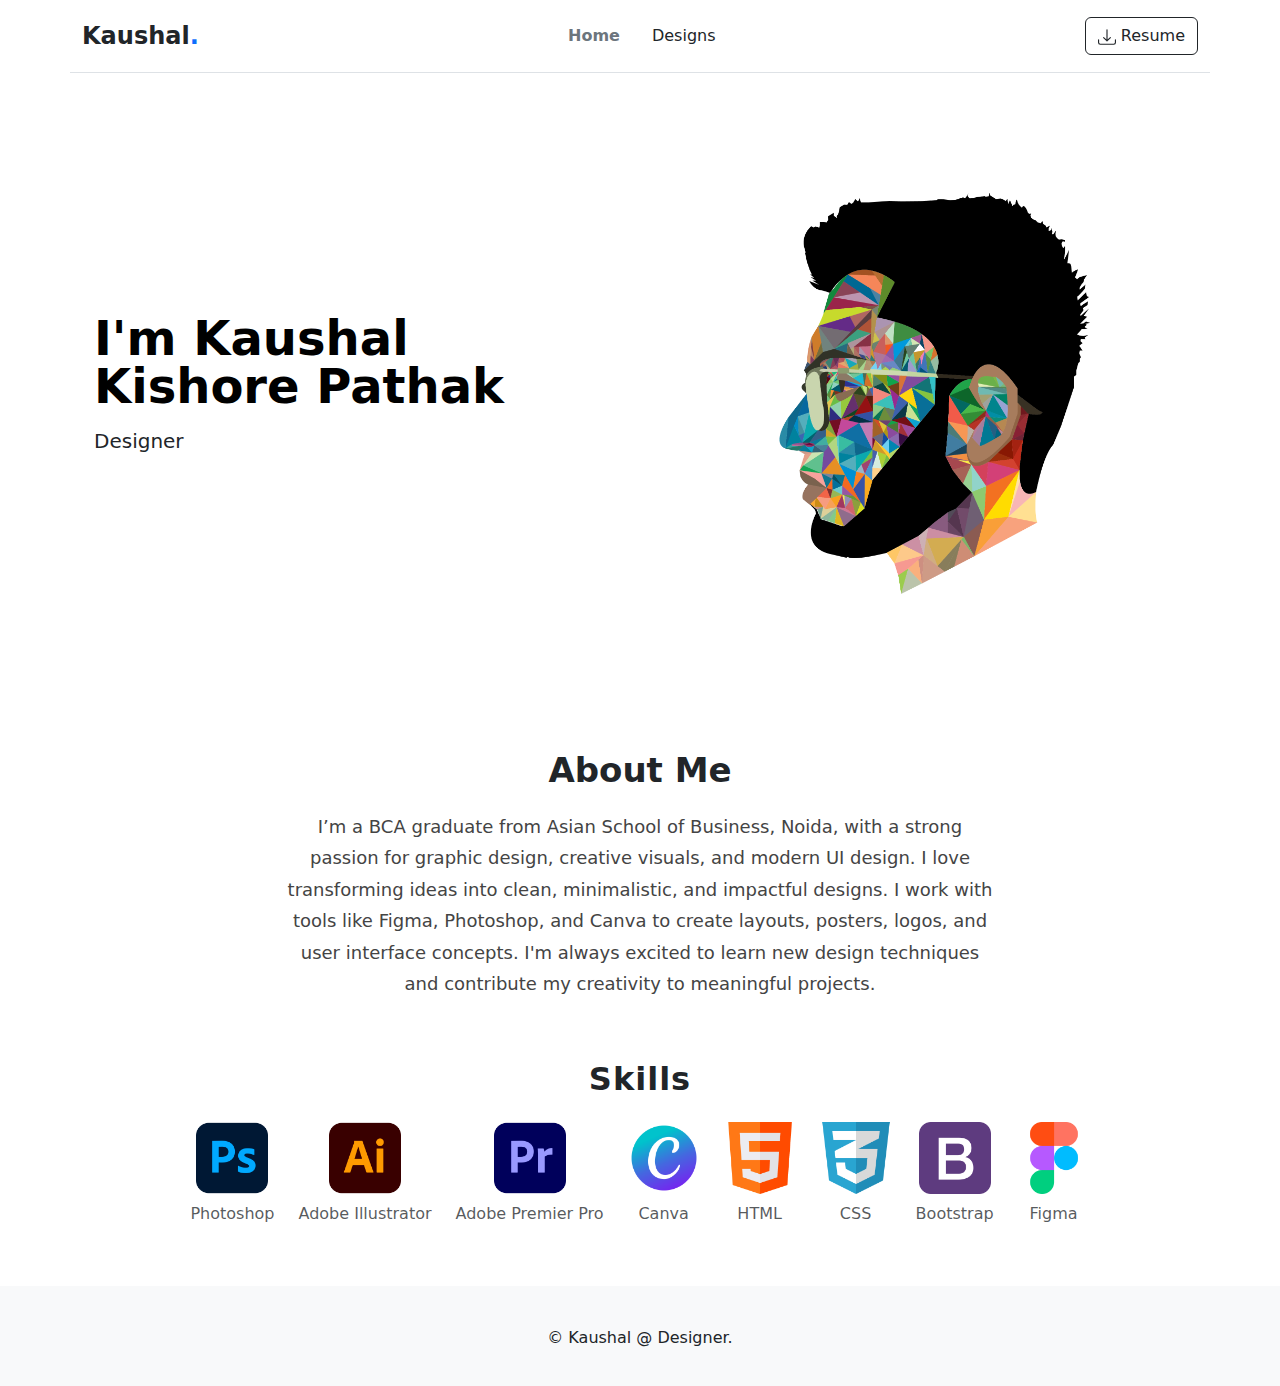
<file: index.html>
<!DOCTYPE html>
<html lang="en">
  <head>
    <meta charset="UTF-8" />
    <meta name="viewport" content="width=device-width, initial-scale=1.0" />
    <title>Document</title>
    <link rel="stylesheet" href="./css/style.css" />
    <link
      href="https://cdn.jsdelivr.net/npm/bootstrap@5.3.3/dist/css/bootstrap.min.css"
      rel="stylesheet"
      integrity="sha384-QWTKZyjpPEjISv5WaRU9OFeRpok6YctnYmDr5pNlyT2bRjXh0JMhjY6hW+ALEwIH"
      crossorigin="anonymous"
    />
  </head>
  <body>
    <!-- Navbar -->
    <header
      class="d-flex flex-wrap align-items-center justify-content-between py-3 mb-4 border-bottom container"
    >
      <div class="d-flex align-items-center">
        <h4 class="m-0 fw-bold">Kaushal<span class="text-primary">.</span></h4>
      </div>

      <ul class="nav">
        <li>
          <a href="#" class="nav-link px-3 link-secondary fw-semibold">Home</a>
        </li>
        <li>
          <a href="skills.html" class="nav-link px-3 link-dark">Designs</a>
        </li>
      </ul>

      <a href="./images/Kaushal GDR (1).pdf"
        ><button class="btn btn-outline-dark">
          <svg
            xmlns="http://www.w3.org/2000/svg"
            width="18"
            fill="currentColor"
            class="bi bi-download"
            viewBox="0 0 16 16"
          >
            <path
              d="M.5 9.9a.5.5 0 0 1 .5.5v2.5a1 1 0 0 0 1 1h12a1 1 0 0 0 1-1v-2.5a.5.5 0 0 1 1 0v2.5a2 2 0 0 1-2 2H2a2 2 0 0 1-2-2v-2.5a.5.5 0 0 1 .5-.5"
            />
            <path
              d="M7.646 11.854a.5.5 0 0 0 .708 0l3-3a.5.5 0 0 0-.708-.708L8.5 10.293V1.5a.5.5 0 0 0-1 0v8.793L5.354 8.146a.5.5 0 1 0-.708.708z"
            />
          </svg>
          Resume
        </button></a
      >
    </header>
    <!--intro-->
    <section class="intro">
      <div class="container col-xxl-8 px-4 py-5">
        <div class="row flex-lg-row-reverse align-items-center g-5 py-5">
          <div class="col-10 col-sm-8 col-lg-6">
            <img
              src="./images/Asset 1.png"
              class="d-block mx-lg-auto img-fluid"
              alt="images"
              width="330"
            />
          </div>
          <div class="col-lg-6">
            <h1 class="display-5 fw-bold text-body-emphasis lh-1 mb-3">
              I'm Kaushal Kishore Pathak
            </h1>
            <p class="lead">Designer</p>
          </div>
        </div>
      </div>
    </section>
    <!--About me-->
    <section>
      <div>
        <h3 class="about">About Me</h3>
        <p class="des">
          I’m a BCA graduate from Asian School of Business, Noida, with a strong
          passion for graphic design, creative visuals, and modern UI design. I
          love transforming ideas into clean, minimalistic, and impactful
          designs. I work with tools like Figma, Photoshop, and Canva to create
          layouts, posters, logos, and user interface concepts. I'm always
          excited to learn new design techniques and contribute my creativity to
          meaningful projects.
        </p>
      </div>
    </section>
    <!--skill-->
    <section>
      <h4 class="skill">Skills</h4>
      <div
        class="d-flex flex-wrap align-items-center justify-content-center gap-4 mt-4"
      >
        <a
          class="d-flex flex-column align-items-center text-decoration-none animate-img"
          href="/docs/5.3/getting-started/webpack/"
        >
          <img
            class="d-block mb-2"
            src="./images/photoshop.png"
            alt=""
            width="72"
            height="72"
            loading="lazy"
          />
          <span class="text-body-secondary">Photoshop</span>
        </a>
        <a
          class="d-flex flex-column align-items-center text-decoration-none animate-img"
          href="/docs/5.3/getting-started/webpack/"
        >
          <img
            class="d-block mb-2"
            src="./images/illustrator.png"
            alt=""
            width="72"
            height="72"
            loading="lazy"
          />
          <span class="text-body-secondary">Adobe Illustrator</span>
        </a>

        <a
          class="d-flex flex-column align-items-center text-decoration-none animate-img"
          href="/docs/5.3/getting-started/webpack/"
        >
          <img
            class="d-block mb-2"
            src="./images/premiere-pro.png"
            alt=""
            width="72"
            height="72"
            loading="lazy"
          />
          <span class="text-body-secondary">Adobe Premier Pro</span>
        </a>

        <a
          class="d-flex flex-column align-items-center text-decoration-none animate-img"
          href="/docs/5.3/getting-started/parcel/"
        >
          <img
            class="d-block mb-2"
            src="./images/canva.png"
            alt=""
            width="72"
            height="72"
            loading="lazy"
          />
          <span class="text-body-secondary">Canva</span>
        </a>
        <a
          class="d-flex flex-column align-items-center text-decoration-none animate-img"
          href="/docs/5.3/getting-started/vite/"
        >
          <img
            class="d-block mb-2"
            src="./images/html.png"
            alt=""
            width="72"
            height="72"
            loading="lazy"
          />
          <span class="text-body-secondary">HTML</span>
        </a>
        <a
          class="d-flex flex-column align-items-center text-decoration-none animate-img"
          href="/docs/5.3/getting-started/vite/"
        >
          <img
            class="d-block mb-2"
            src="./images/text.png"
            alt=""
            width="72"
            height="72"
            loading="lazy"
          />
          <span class="text-body-secondary">CSS</span>
        </a>
        <a
          class="d-flex flex-column align-items-center text-decoration-none animate-img"
          href="/docs/5.3/getting-started/vite/"
        >
          <img
            class="d-block mb-2"
            src="./images/bt.png"
            alt=""
            width="72"
            height="72"
            loading="lazy"
          />
          <span class="text-body-secondary">Bootstrap</span>
        </a>
        <a
          class="d-flex flex-column align-items-center text-decoration-none animate-img"
          href="/docs/5.3/getting-started/vite/"
        >
          <img
            class="d-block mb-2"
            src="./images/figma.png"
            alt=""
            width="72"
            height="72"
            loading="lazy"
          />
          <span class="text-body-secondary">Figma</span>
        </a>
      </div>
    </section>

    <!-- Design Portfolio Section -->

    <!--contactus-->
    <section>
      <footer>
        <div class="bottom-container">
          <p class="copyright">© Kaushal @ Designer.</p>
        </div>
      </footer>
    </section>
  </body>
</html>
</file>
<file: css/style.css>
.skill {
  margin: 60px 0 20px 0;
  text-align: center;
  font-weight: 800;
  font-size: 32px;
  letter-spacing: 1px;
}

#portfolio .row {
  justify-content: center !important;
}

#portfolio .card {
  width: 340px;
  margin: auto;
  border-radius: 16px;
  overflow: hidden;
}

#portfolio .card-img-top {
  height: 430px;
  object-fit: cover;
  object-position: center;
}

.about {
  margin: 60px 0 20px 0;
  text-align: center;
  font-weight: 800;
  font-size: 34px;
}

.des {
  max-width: 750px;
  margin: 0 auto;
  text-align: center;
  line-height: 1.75;
  font-size: 18px;
  padding: 0 20px;
  color: #444;
}

.bottom-container {
  margin-top: 60px;
  padding: 40px 0 20px;
  text-align: center;
  background: #f8f9fa;
}

.footer-link {
  text-decoration: none;
  margin: 0 10px;
  transition: 0.3s ease;
}

.footer-link img {
  transition: 0.3s ease;
}

.footer-link img:hover {
  transform: scale(1.2);
}
</file>
